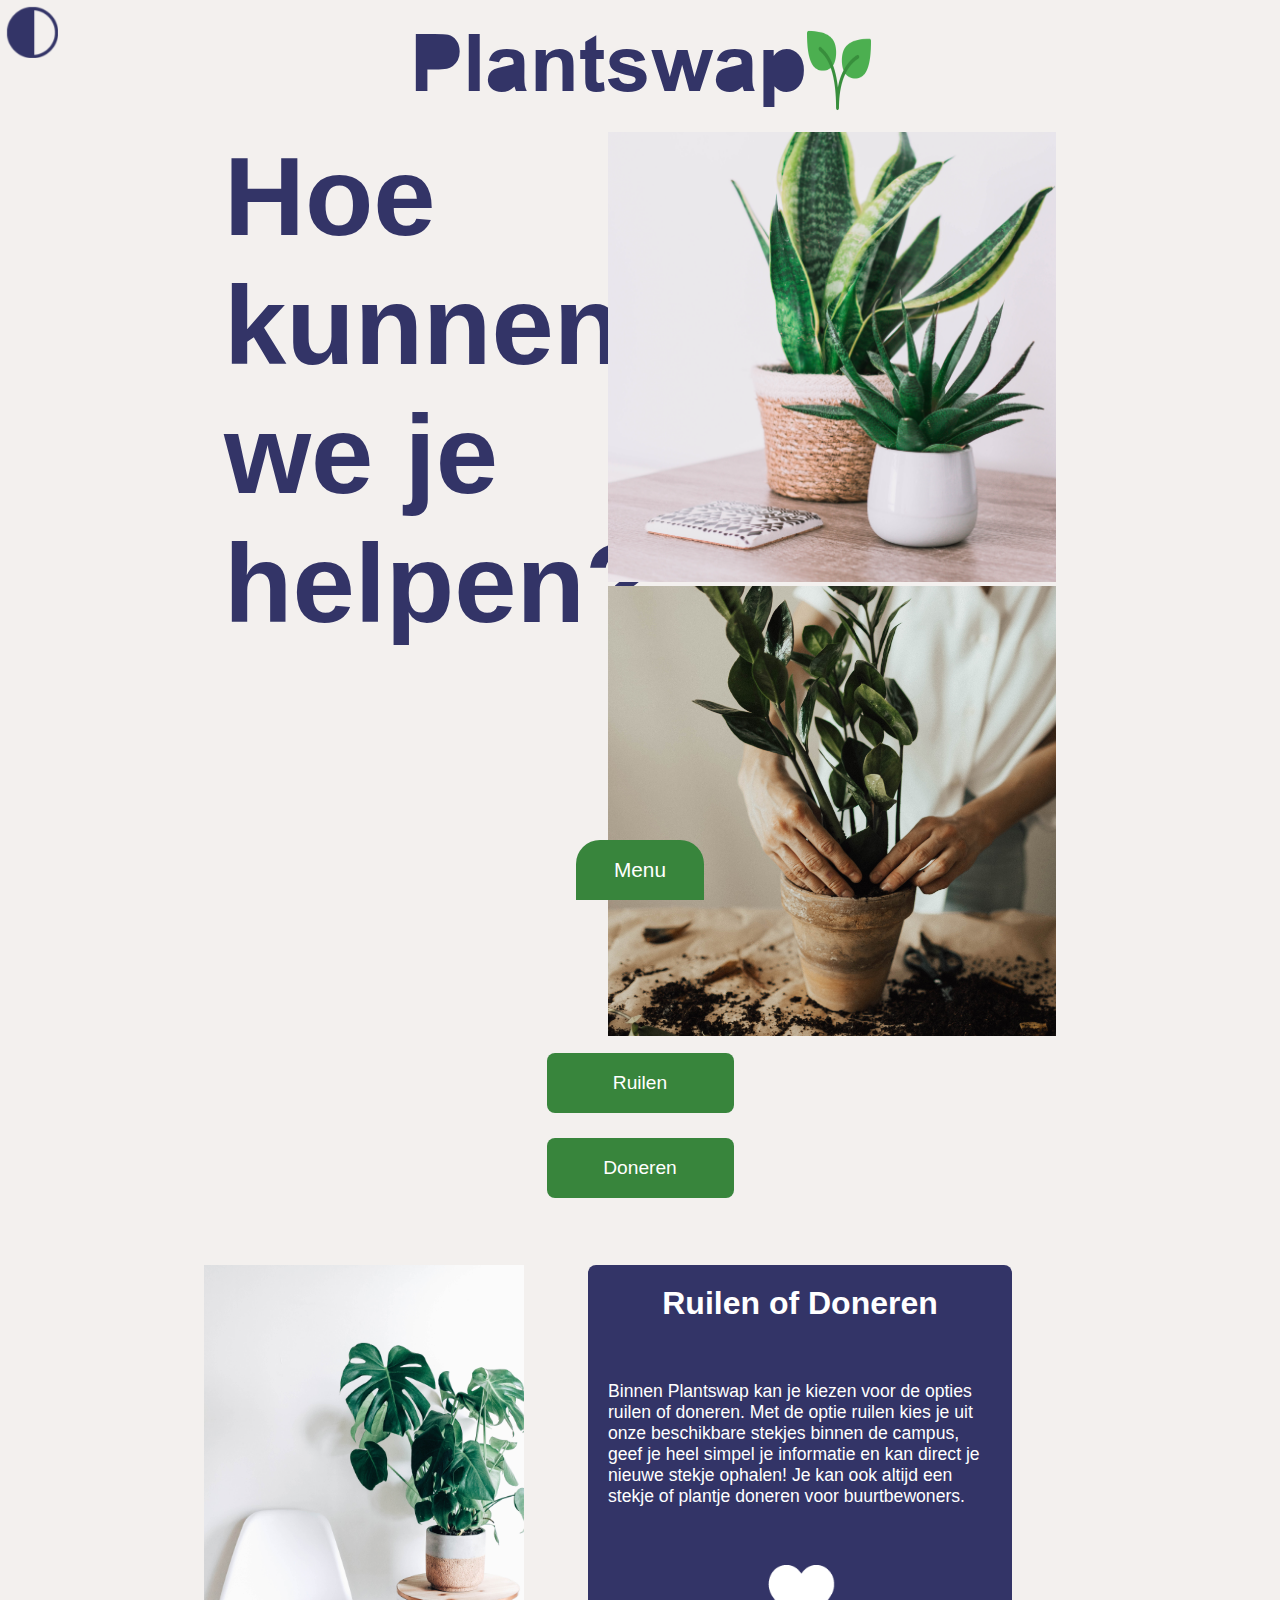
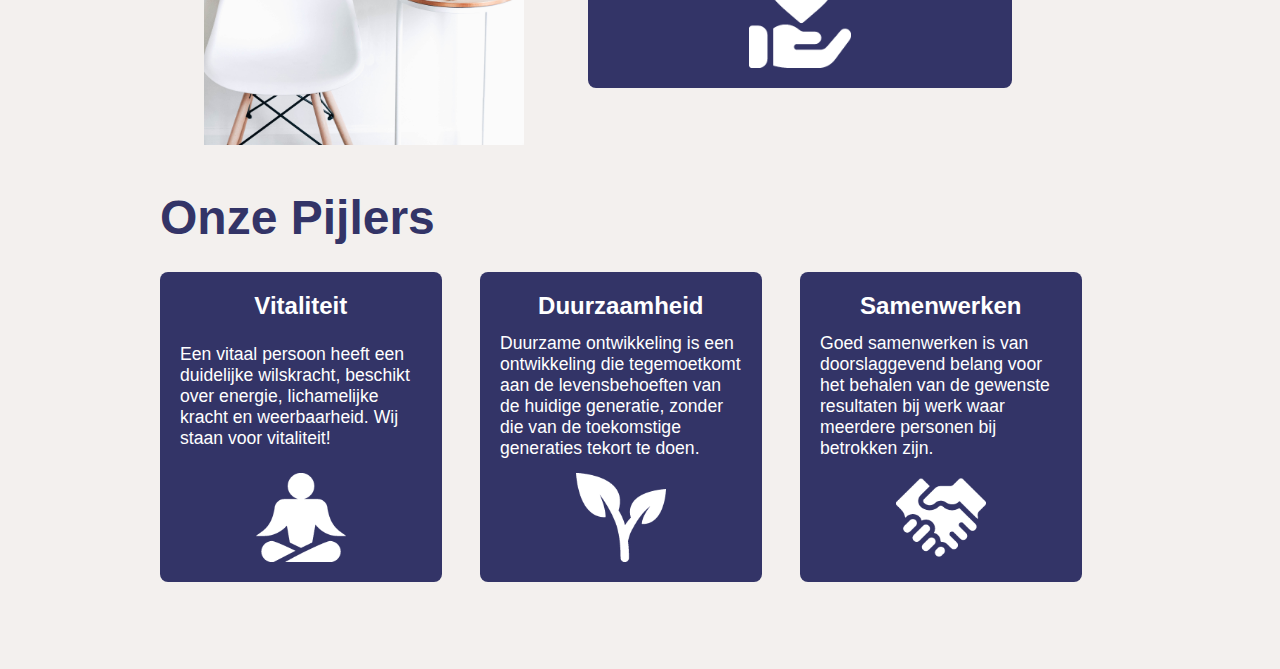
<file: index.html>
<!DOCTYPE html>
<html lang="nl">

<head>
    <meta charset="UTF-8">
    <meta http-equiv="X-UA-Compatible" content="IE=edge">
    <meta name="viewport" content="width=device-width, initial-scale=1.0">
    <title>Homepage</title>
    <link rel="stylesheet" href="/styles/index.css">
</head>

<body>
    <div class="contrastDiv">
        <button class="contrastButton" onclick="veranderContrast()"><img class="contrastImage"
                src="/assets/contrast.png" alt="contrast knop"></button>
    </div>
    <div class="overlay">
        <div class="buttons">
            <button class="ruilenDoneren" onclick="gaTerug()">Ga terug</button>
            <a class="ruilenDoneren" href="index.html">Home</a>
            <a class="ruilenDoneren" href="html/form.html">Ruilen</a>
            <a class="ruilenDoneren" href="html/donateform.html">Doneren</a>
        </div>
    </div>
    <header>
        <a href="index.html">
            <h1 class="indexTitel">Plantswap</h1>
            <img class="logo" src="/assets/plantLogo.png" alt="plant logo">
        </a>
    </header>
    <main>
        <section class="desktopMainContent"> 
            <div class="desktopSection">
                <h2 class="desktopSubtext">Hoe kunnen we je helpen?</h2> <!-- desktop content -->
                <div class="desktopPlanten">
                    <img class="plant" src="assets/plant.jpg" alt="plant foto homepagina">
                    <img class="plant desktopPlantEerste" src="assets/plant2desktop.jpg" alt="plant foto homepagina"> <!-- desktop content -->
                </div>
                <h2 class="subtext">Hoe kunnen we je helpen?</h2>
            </div>

            <div class="homeButtons">
                <a class="ruilenDoneren" href="html/form.html">Ruilen</a>
                <a class="ruilenDoneren" href="html/donateform.html">Doneren</a>
            </div>
        </section>
        <section class="hoeWerktHet">
            <img class="desktopPlant" src="/assets/plant1desktop.jpg" alt="stekje met stoel"> <!-- desktop content -->
            <h2>Hoe werkt het?</h2>
            <div class="ruilenDonerenText">
                <h3>Ruilen of Doneren</h3>
                <p> Binnen Plantswap kan je kiezen voor de opties ruilen of doneren. Met de optie ruilen kies je
                    uit onze beschikbare stekjes binnen de campus, geef je heel simpel je informatie en kan direct je
                    nieuwe stekje
                    ophalen! Je kan ook altijd een stekje of plantje doneren voor buurtbewoners.
                </p>
                <img class="pijlers1Logo" src="/assets/donate.png" alt="donate icon">
            </div>
        </section>
        <section class="pijlersAlles">
            <h2>Onze Pijlers</h2>
            <div class="pijlersAllesDesktop">
                <div class="pijlers">
                    <h3>Vitaliteit</h3>
                    <p>Een vitaal persoon heeft een duidelijke wilskracht, beschikt over energie, lichamelijke kracht en
                        weerbaarheid. Wij staan voor vitaliteit!</p>
                    <img class="pijlers1Logo" src="/assets/openarms.png" alt="mediterende poppetje icon">
                </div>
                <div class="pijlers">
                    <h3>Duurzaamheid</h3>
                    <p>Duurzame ontwikkeling is een ontwikkeling die tegemoetkomt aan de levensbehoeften van de huidige
                        generatie, zonder die van de toekomstige generaties tekort te doen.</p>
                    <img class="pijlers1Logo" src="/assets/plant.png" alt="stekje icon">
                </div>
                <div class="pijlers">
                    <h3>Samenwerken</h3>
                    <p>Goed samenwerken is van doorslaggevend belang voor het behalen van de gewenste resultaten bij
                        werk
                        waar meerdere personen bij betrokken zijn.</p>
                    <img class="pijlers1Logo" src="/assets/handshake.png" alt="handshake icon">
                </div>
            </div>
        </section>
    </main>
    <div class="menu">
        <button id="menuButton" onclick="menuOpen()">Menu</button>
    </div>
    <footer>
    </footer>
    <script src="scripts/index.js"></script>
</body>

</html>
</file>
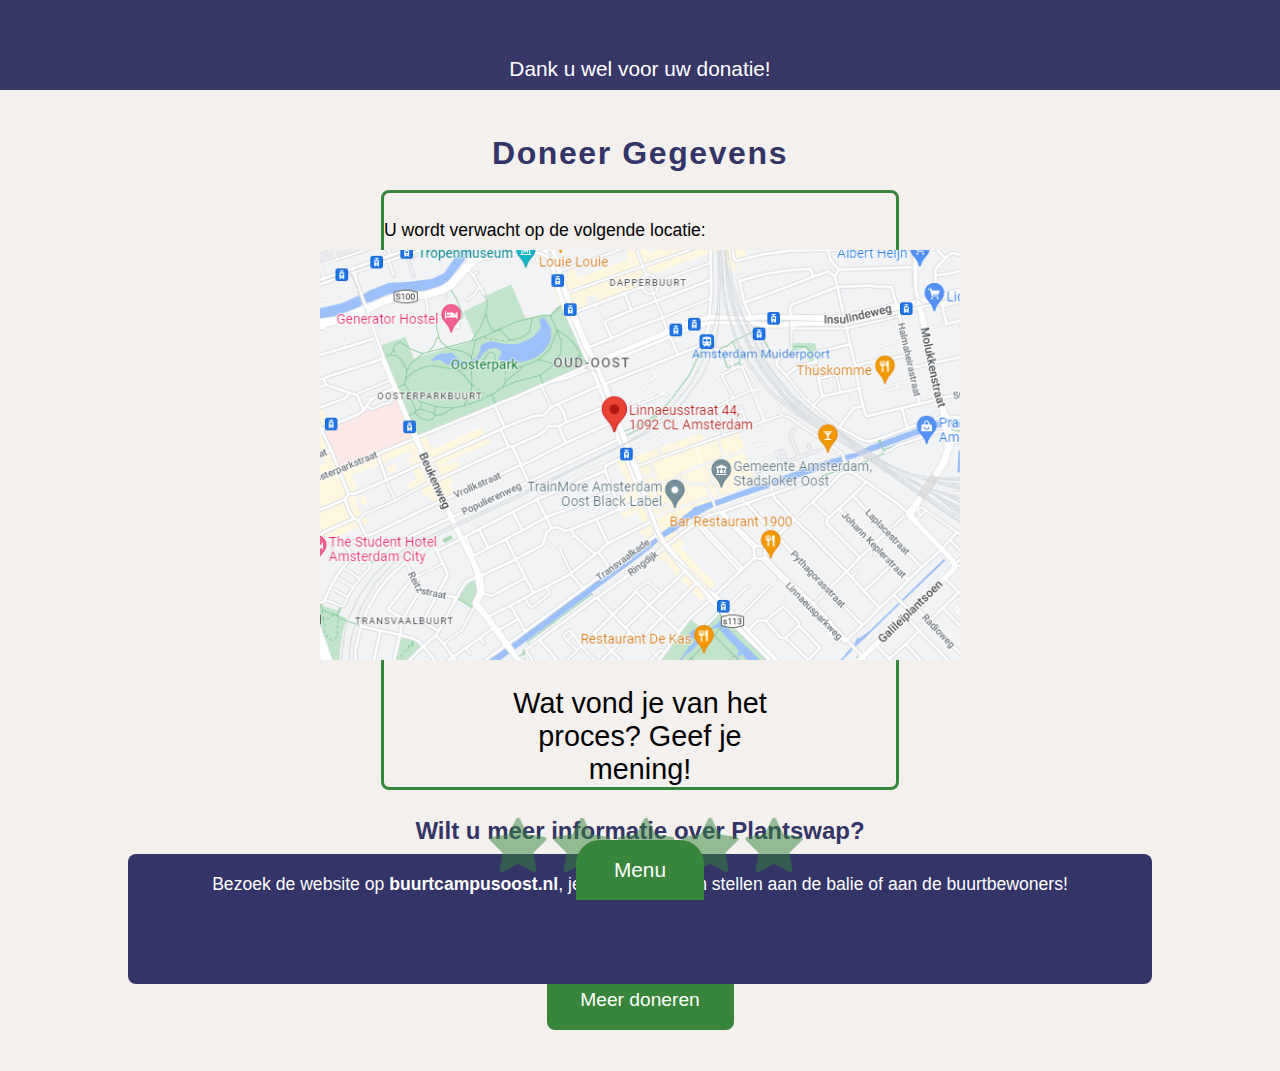
<file: html/donated.html>
<!DOCTYPE html>
<html lang="en">

<head>
    <meta charset="UTF-8">
    <meta http-equiv="X-UA-Compatible" content="IE=edge">
    <meta name="viewport" content="width=device-width, initial-scale=1.0">
    <title>Ready to go!</title>
    <link rel="stylesheet" href="/styles/index.css">
    <link rel="stylesheet" href="/styles/form.css">
    <link rel="stylesheet" href="/styles/donated.css">
</head>

<body>
    <div class="overlay">
        <div class="buttons">
            <button class="ruilenDoneren" onclick="gaTerug()">Ga terug</button>
            <a class="ruilenDoneren" href="../index.html">Home</a>
            <a class="ruilenDoneren" href="form.html">Ruilen</a>
            <a class="ruilenDoneren" href="donateform.html">Doneren</a>
        </div>
    </div>
    <header>
        <p>Dank u wel voor uw donatie!</p>
    </header>
    <main>
        <h1 class="titel">Doneer Gegevens</h1>
        <div class="contentDonation">
            <div class="googleMapsContent">
                <p>U wordt verwacht op de volgende locatie:</p>
                <img class="googleMapsFoto" src="/assets/googlemaps.png">
            </div>
            <div class="review">
                <p class="meningText">Wat vond je van het proces? Geef je mening!</p>
                <div class="stars">
                    <img class="starIcon1 starIcon" src="/assets/star.png" onmouseover="fillStars(star = 1)"
                        onmouseout="normallStars()">
                    <img class="starIcon2 starIcon" src="/assets/star.png" onmouseover="fillStars(star = 2)"
                        onmouseout="normallStars()">
                    <img class="starIcon3 starIcon" src="/assets/star.png" onmouseover="fillStars(star = 3)"
                        onmouseout="normallStars()">
                    <img class="starIcon4 starIcon" src="/assets/star.png" onmouseover="fillStars(star = 4)"
                        onmouseout="normallStars()">
                    <img class="starIcon5 starIcon" src="/assets/star.png" onmouseover="fillStars(star = 5)"
                        onmouseout="normallStars()">
                </div>
            </div>
            <div class="generatedCode">
                <p>Jouw gegenereerde code: <span>3TLJPp1</span></p>
            </div>
            <div class="ruilButtons">
                <a href="donateform.html" class="ruilenDoneren">Meer doneren</a>
            </div>
        </div>
        <section class="informatieText">
            <h1>Wilt u meer informatie over Plantswap?</h1>
            <div class="meerInfoCard">
                <p>Bezoek de website op <a class="buurtcampusOostLink"
                    href="https://www.buurtcampusoost.nl/s/">buurtcampusoost.nl</a>, je kan ook vragen
                    stellen aan de balie of aan de buurtbewoners!</p>
            </div>
        </section>
    </main>
    <div class="menu">
        <button id="menuButton" onclick="menuOpen()">Menu</button>
    </div>
    <footer>
    </footer>
    <script src="/scripts/index.js"></script>
</body>

</html>
</file>
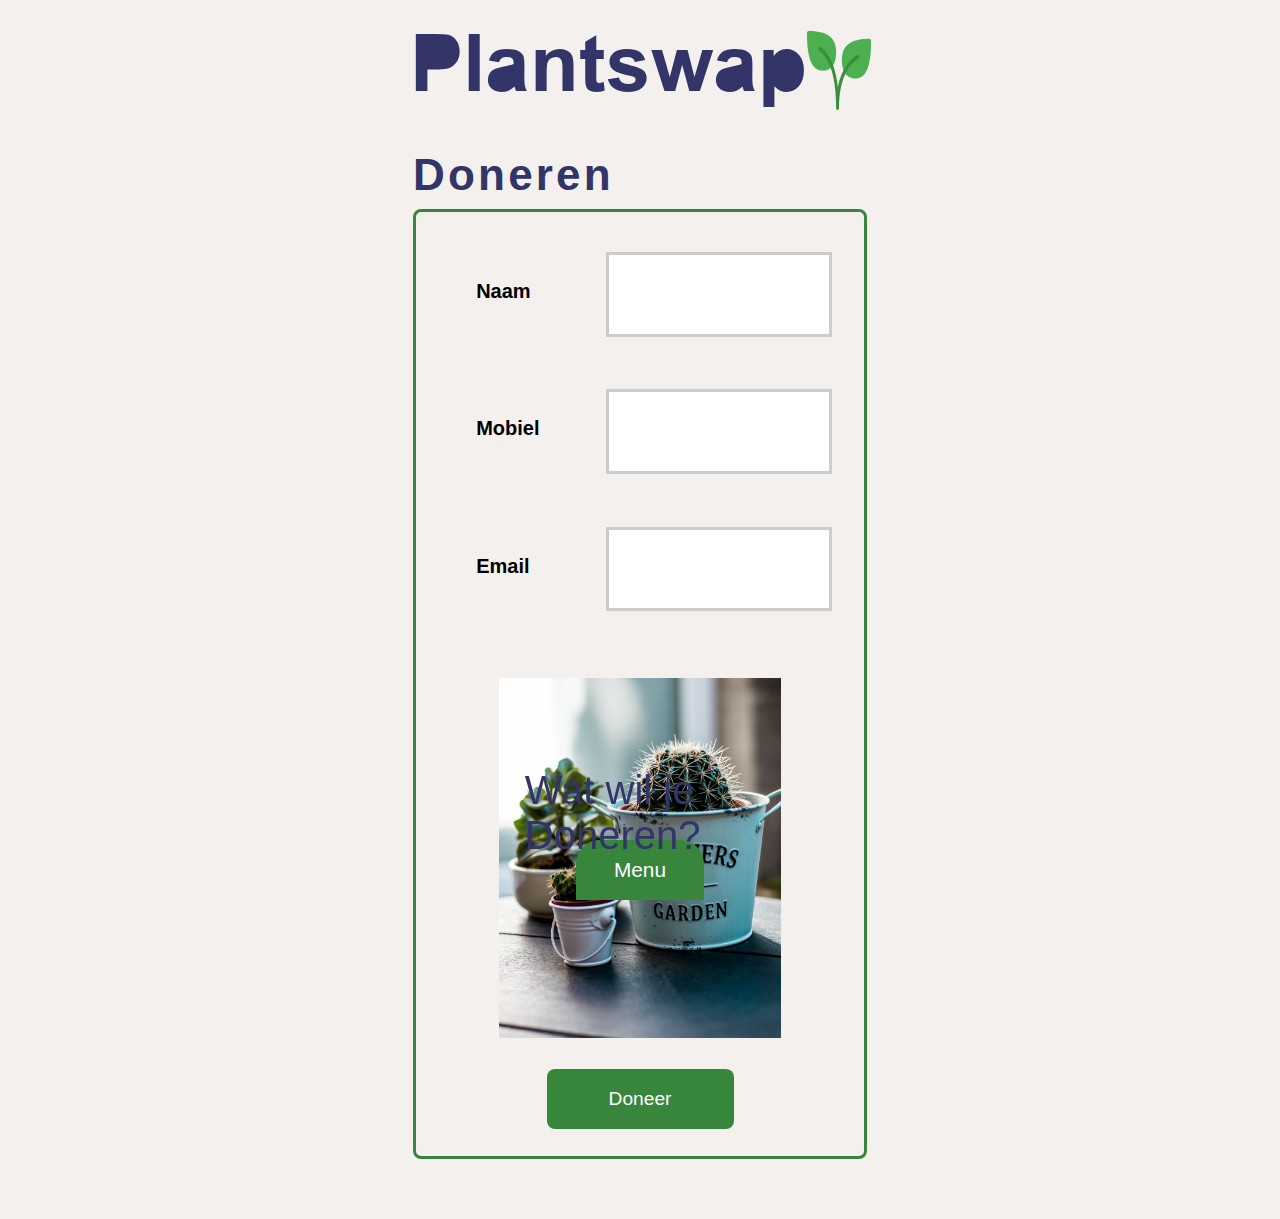
<file: html/donateform.html>
<!DOCTYPE html>
<html lang="en">

<head>
    <meta charset="UTF-8">
    <meta http-equiv="X-UA-Compatible" content="IE=edge">
    <meta name="viewport" content="width=device-width, initial-scale=1.0">
    <title>Ready to go!</title>
    <link rel="stylesheet" href="/styles/index.css">
    <link rel="stylesheet" href="/styles/form.css">
</head>

<body>
    <div class="overlay">
        <div class="buttons">
            <button class="ruilenDoneren" onclick="gaTerug()">Ga terug</button>
            <a class="ruilenDoneren" href="../index.html">Home</a>
            <a class="ruilenDoneren" href="form.html">Ruilen</a>
            <a class="ruilenDoneren" href="donateform.html">Doneren</a>
        </div>
    </div>
    <header>
        <a href="../index.html">
            <h1 class="indexTitel">Plantswap</h1>
            <img  class="logo" src="/assets/plantLogo.png" alt="plant logo">
        </a>
    </header>
    </header>
    <main>
        <section class="sectionForm">
            <h1 class="titelForm">Doneren</h1>
            <form onsubmit="donatedpage();return false">
                <!-- return false nodig zodat page niet meer reload -->
                <div class="labelInput">
                    <div>
                        <label for="naam">Naam</label>
                        <input type="text" name="naam" required>
                    </div>
                    <div>
                        <label for="mobiel">Mobiel</label>
                        <input type="number" name="mobiel" required>
                    </div>
                    <div>
                        <label for="email">Email</label>
                        <input type="email" name="email" required>
                    </div>
                </div>
                <div class="doneerPlantInruilen">
                    <p class="doneerText">Wat wil je Doneren?</p>
                    <img class="doneerPlant" src="/assets/cactus2.jpg" alt="kiesPlant">
                    <input type="file" class="doneerInputKiesPlant" accept="image/png, image/jpeg"
                        onchange="selectedDoneerFile()" required> <!-- kieze van je plantje op je computer -->
                </div>
                <input class="submit" type="submit" value="Doneer">
            </form>
        </section>
    </main>
    <div class="menu">
        <button id="menuButton" onclick="menuOpen()">Menu</button>
    </div>
    <footer>
    </footer>
    <script src="/scripts/index.js"></script>
</body>

</html>
</file>
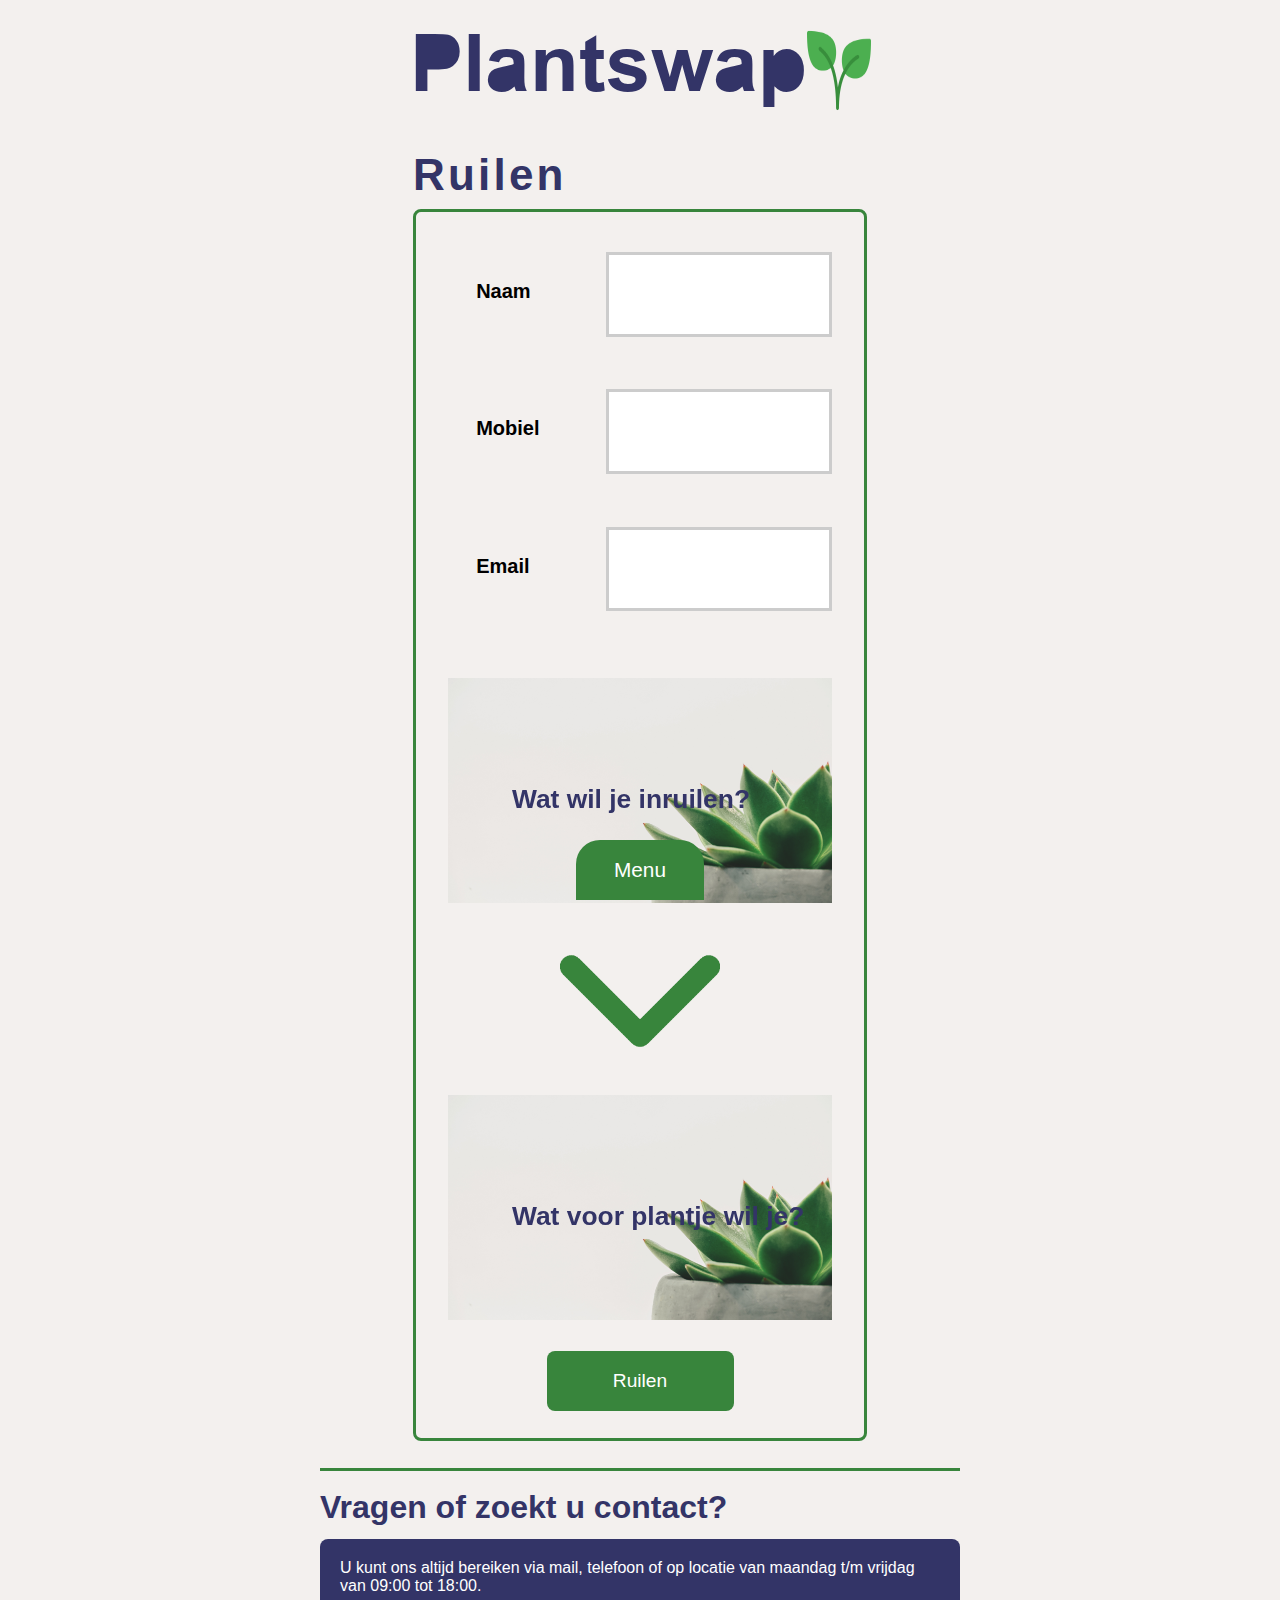
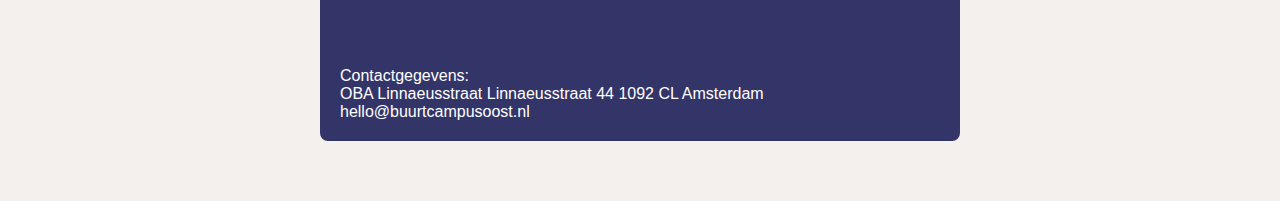
<file: html/form.html>
<!DOCTYPE html>
<html lang="en">

<head>
    <meta charset="UTF-8">
    <meta http-equiv="X-UA-Compatible" content="IE=edge">
    <meta name="viewport" content="width=device-width, initial-scale=1.0">
    <title>Ready to go!</title>
    <link rel="stylesheet" href="/styles/index.css">
    <link rel="stylesheet" href="/styles/form.css">
</head>

<body>
    <!-- overlay menu -->
    <div class="overlay">
        <div class="buttons">
            <button class="ruilenDoneren" onclick="gaTerug()">Ga terug</button>
            <a class="ruilenDoneren" href="../index.html">Home</a>
            <a class="ruilenDoneren" href="form.html">Ruilen</a>
            <a class="ruilenDoneren" href="donateform.html">Doneren</a>
        </div>
    </div>
    <!-- overlay plantjes kiezen -->
    <div class="overlayPlant">
        <div class="plantKeuzeOba">
            <h1>Je kan maar 1 plantje reserveren per reservering</h1>
            <!-- labels used for accessibility -->
            <label class="planten" for="plant">
                <input class="radioButton" type="radio" name="plant" value="" onclick="gekozenPlantje()">
                <img class="plantenFoto" src="/assets/plant4.jpg" alt="plant1">
            </label>

            <label class="planten" for="plant">
                <input class="radioButton" type="radio" name="plant" value="" onclick="gekozenPlantje()">
                <img class="plantenFoto" src="/assets/plant2.jpg" alt="plant2">
            </label>

            <label class="planten" for="plant">
                <input class="radioButton" type="radio" name="plant" value="" onclick="gekozenPlantje()">
                <img class="plantenFoto" src="/assets/plant3.jpg" alt="plant3">
            </label>

            <label class="planten" for="plant">
                <input class="radioButton" type="radio" name="plant" value="" onclick="gekozenPlantje()">
                <img class="plantenFoto" src="/assets/plant5.jpg" alt="plant4">
            </label>
        </div>
    </div>
    <header>
        <a href="../index.html">
            <h1 class="indexTitel">Plantswap</h1>
            <img class="logo" src="/assets/plantLogo.png" alt="plant logo">
        </a>
    </header>
    <main>
        <section class="sectionForm">
            <h1 class="titelForm">Ruilen</h1>
            <form onsubmit="tradedpage();return false">
                <div class="labelInput">
                    <div>
                        <label for="naam">Naam</label>
                        <input type="text" name="naam" required>
                    </div>
                    <div>
                        <label for="mobiel">Mobiel</label>
                        <input type="text" name="mobiel" required>
                    </div>
                    <div>
                        <label for="email">Email</label>
                        <input type="text" name="email" required>
                    </div>
                </div>
                <div class="plantInruilen">
                    <p class="inruilText">Wat wil je inruilen?</p>
                    <img class="kiesPlant" src="/assets/plant2.jpg" alt="kiesPlant">
                    <input type="file" class="inputKiesPlant" accept="image/png, image/jpeg" onchange="selectedFile()"
                        required> <!-- kieze een plantje op je computer -->
                </div>
                <img class="arrowDown" src="/assets/arrowDown.png" alt="arrowDown">
                <div class="plantInruilen">
                    <p class="inruilText">Wat voor plantje wil je?</p>
                    <img class="kiesPlant kiesPlant2" src="/assets/plant2.jpg" alt="kiesPlant"
                        onclick="kiezenPlantje()">
                    <input type="button" class="inputKiesPlant" onclick="kiezenPlantje()" required>
                </div>
                <input class="submit" type="submit" value="Ruilen">
            </form>
        </section>

        <div class="vragen">
            <h2>Vragen of zoekt u contact?</h2>
            <div class="vragenCard">
                <p>U kunt ons altijd bereiken via mail, telefoon of op locatie van maandag t/m vrijdag van 09:00 tot
                    18:00.
                </p>
                <p>Contactgegevens: <br>
                    OBA Linnaeusstraat
                    Linnaeusstraat 44
                    1092 CL Amsterdam
                    hello@buurtcampusoost.nl
                </p>
            </div>
        </div>
    </main>
    <div class="menu">
        <button id="menuButton" onclick="menuOpen()">Menu</button>
    </div>
    <footer>
    </footer>
    <script src="/scripts/index.js"></script>
</body>

</html>
</file>
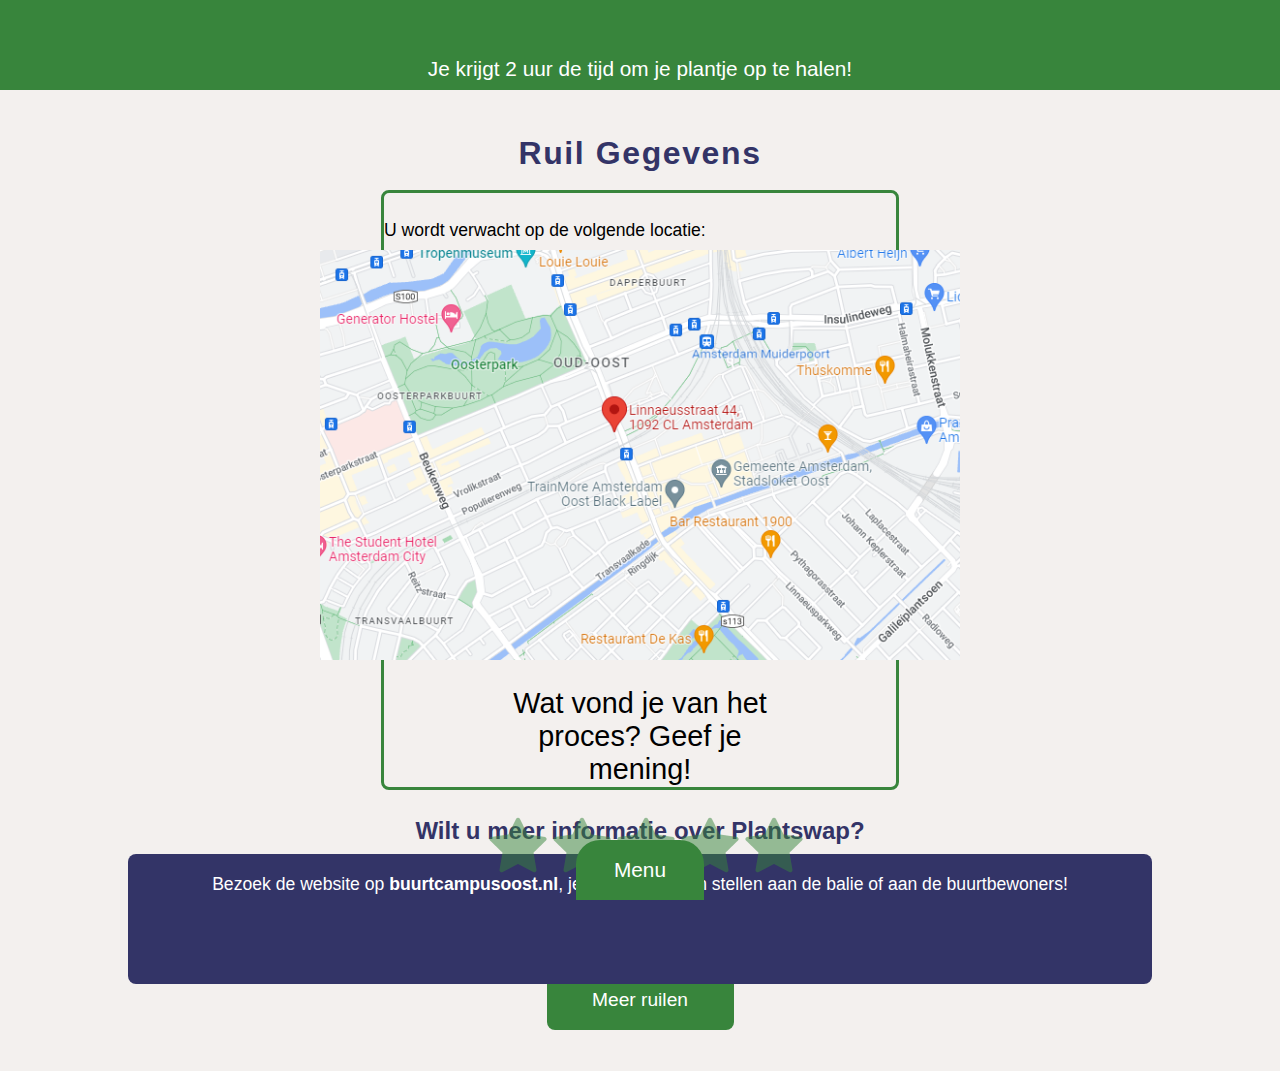
<file: html/traded.html>
<!DOCTYPE html>
<html lang="en">

<head>
    <meta charset="UTF-8">
    <meta http-equiv="X-UA-Compatible" content="IE=edge">
    <meta name="viewport" content="width=device-width, initial-scale=1.0">
    <title>Ready to go!</title>
    <link rel="stylesheet" href="/styles/index.css">
    <link rel="stylesheet" href="/styles/form.css">
    <link rel="stylesheet" href="/styles/donated.css">
</head>

<body>
    <div class="overlay">
        <div class="buttons">
            <button class="ruilenDoneren" onclick="gaTerug()">Ga terug</button>
            <a class="ruilenDoneren" href="../index.html">Home</a>
            <a class="ruilenDoneren" href="form.html">Ruilen</a>
            <a class="ruilenDoneren" href="donateform.html">Doneren</a>
        </div>
    </div>
    <header class="timerHeader">
        <p>Je krijgt 2 uur de tijd om je plantje op te halen!</p>
    </header>
    <main>
        <h1 class="titel">Ruil Gegevens</h1>
        <div class="contentDonation">
            <div class="googleMapsContent">
                <p>U wordt verwacht op de volgende locatie:</p>
                <img class="googleMapsFoto" src="/assets/googlemaps.png">
            </div>
            <div class="review">
                <p class="meningText">Wat vond je van het proces? Geef je mening!</p>
                <div class="stars">
                    <img class="starIcon1 starIcon" src="/assets/star.png" onmouseover="fillStars(star = 1)"
                        onmouseout="normallStars()">
                    <img class="starIcon2 starIcon" src="/assets/star.png" onmouseover="fillStars(star = 2)"
                        onmouseout="normallStars()">
                    <img class="starIcon3 starIcon" src="/assets/star.png" onmouseover="fillStars(star = 3)"
                        onmouseout="normallStars()">
                    <img class="starIcon4 starIcon" src="/assets/star.png" onmouseover="fillStars(star = 4)"
                        onmouseout="normallStars()">
                    <img class="starIcon5 starIcon" src="/assets/star.png" onmouseover="fillStars(star = 5)"
                        onmouseout="normallStars()">
                </div>
            </div>
            <div class="generatedCode">
                <p>Jouw gegenereerde code: <span>3TLJPp1</span></p>
            </div>
            <div class="ruilButtons">
                <a href="form.html" class="ruilenDoneren">Meer ruilen</a>
            </div>
        </div>
        <section class="informatieText">
            <h1>Wilt u meer informatie over Plantswap?</h1>
            <div class="meerInfoCard">
                <p>Bezoek de website op <a class="buurtcampusOostLink"
                    href="https://www.buurtcampusoost.nl/s/">buurtcampusoost.nl</a>, je kan ook vragen stellen aan
                    de balie of aan de buurtbewoners!</p>
            </div>
        </section>
    </main>
    <div class="menu">
        <button id="menuButton" onclick="menuOpen()">Menu</button>
    </div>
    <footer>
    </footer>
    <script src="/scripts/index.js"></script>
</body>

</html>
</file>
<file: styles/index.css>
*{
    margin: 0;
    padding: 0;
    /* box-sizing: border-box */
}

/* font toegevoegd van buurtcampus */
@font-face {
    font-family: 'buurtcampus-bold';
    src: url('/fonts/BuurtCampusArial-Bold.ttf');
}

body{
    background-color: #F3F0EE;
    font-family: Arial, Helvetica, sans-serif;
}

header{
    display: flex;
    flex-direction: row;
    justify-content: center;
    margin-bottom: 2vh;
}

header a{
    text-decoration: none;
    display: flex;
    flex-direction: row;
}

.indexTitel{
    font-family: 'buurtcampus-bold', sans-serif;
    width: 50vw;
    color: #333467;
    font-size: 2.5rem;
    margin-top: 3vh;
    align-self: flex-end;
    text-align: center;
}

.logo{
    margin-top: 3vh;
    width: 15vw;
}

main{
    display: flex;
    flex-direction: column;
    justify-content: center;
    align-items: center;
}

.plant{
    width: 80vw;
    height: 50vh;
    object-fit: cover;
}

.subtext{
    color: #333467;
    font-size: 1.25rem;
    letter-spacing: 0.05em;
    margin-top: 1.5vh;
    margin-bottom: 2vh;
}

.homeButtons{
    display: flex;
    flex-direction: column;
    align-items: center;
}

.ruilenDoneren{
    display: flex;
    align-items: center;
    justify-content: center;
    text-decoration: none;
    font-size: 1.2rem;
    margin: 3vw;
    width: 50vw;
    border: none;
    color: #ffff;
    background-color: #38853C;
    border-radius: 0.5rem;
    /* exact values as Figma */
    height: 60px;
    width: 187px; 
}

.hoeWerktHet{
    width: 75vw;
    margin-top: 3vh;
    border-top: #38853C solid 3px;
    padding-top: 3vh;
}

/* class wordt toegevoegd aan .hoewerktHet met JS */
.hoeWerktHetContrast{ 
    border-top: #AAC789 solid 3px;
}

.hoeWerktHet h2{
    color: #333467;
    font-size: 2rem;
    margin: 0;
    margin-bottom: 0.5vh;
}

.ruilenDonerenText{
    display: flex;
    flex-direction: column;
    justify-content: space-between;
    align-items: center;
    height: 42.5vh;
    background-color: #333467;
    margin: 3vh 0;
    color: #ffff;
    padding: 1.25rem;
    border-radius: 0.5rem;
}

.ruilenDonerenText h3{
    font-size: 1.5rem;
}

.ruilenDonerenText p{
    font-size: 1.1rem;
}

.pijlersAlles{
    width: 75vw;
}
.pijlersAlles h2{
    color: #333467;
    font-size: 2rem;
    width: 75vw;
}

.pijlers{
    display: flex;
    flex-direction: column;
    justify-content: space-between;
    align-items: center;
    height: 30vh;
    background-color: #333467;
    margin: 3vh 0;
    color: #ffff;
    padding: 1.25rem;
    border-radius: 0.5rem;
}

.pijlers h3{
    font-size: 1.5rem;
}

.pijlers p{
    font-size: 1.1rem;
}

.pijlers1Logo{
    width: 20vw;
}

.menu{
    position: sticky;
    bottom: 0;
    display: flex;
    justify-content: center;
}

#menuButton{
    color: #ffff;
    font-size: 1.2rem;
    background-color: #38853C;
    padding: 3vw 5vw;
    width: 30vw;
    border-radius: 1.5rem 1.5rem 0 0;
    border: none;
}

/* MENU OVERLAY */
.overlay, .overlayPlant{
    visibility: hidden; /* visibility: hidden zodat je niet kan klikken op de knoppen */
    opacity: 0;
    position: fixed;
    width: 100%;
    height: 100%;
    background-color: rgba(243, 240, 238, 0.8);
    z-index: 2;
    transition: 0.5s ease;
    overflow: scroll;
}

/* opacity wordt veranderd zodat het menu zichtbaar is */
.overlayOn{
    visibility: visible;
    opacity: 1;
}

.buttons{
    display: flex;
    flex-direction: column;
    align-items: center;
    margin-top: 10vh;
}
/* ------------ */

/* CONTRAST BUTTON */
.contrastDiv{
    position: fixed;
}

.contrastButton{
    border: none;
    width: 0;
}

.contrastButton img{
    width: 12.5vw;
    margin: 0.5em;
}
/* ------------ */

/* DESKTOP CONTENT */
.desktopSubtext{
    display: none;
}

.desktopPlantEerste{
    display: none;
}

.desktopPlant{
    display: none;
}

/* MEDIA QUIRIES VOOR DESKTOP */
@media screen and (min-width: 768px) {
    /* index.html */

    .contrastButton img{
        width: 4vw;
    }

    #menuButton{
        width: 10vw;
        padding: 2vh;
        font-size: 1.3rem;
    }

    .indexTitel{
        font-size: 5rem;
        width: 100%;
    }

    .logo{
        width: 5vw;
    }

    .plant{
        width: 100%;
    }

    .desktopMainContent{
        display: flex;
        flex-direction: column;
        align-items: center;
        width: 100vw;
    }

    .desktopSection{
        display: flex;
    }

    .desktopSubtext{
        display: inline;
        font-size: 7rem;
        width: 30vw;
        color: #333467;
    }

    .desktopPlanten{
        width: 35vw;
    }
    
    .desktopPlantEerste{
        display: inline;
    }

    .homeButtons{
        order: 2;
    }

    .subtext{
        display: none;
    }

    .homeButtons{
        display: flex;
    }

    .ruilenDoneren{
        margin: 1vw;
        transition: 0.4s ease;
    }

    .ruilenDoneren:hover{
        background-color: #333467;
    }

    .hoeWerktHet{
        width: 100%;
        display: flex;
        align-items: flex-start;
        justify-content: center;
        border: none;
    }

    .desktopPlant{
        display: inline;
        width: 25vw;
    }

    .hoeWerktHet h2{
        display: none;
    }

    .ruilenDonerenText{
        margin: 0 5vw;
        width: 30vw;
    }

    .ruilenDonerenText h3{
        font-size: 2rem;
    }

    .hoeWerktHet .pijlers1Logo{
        width: 8vw;
    }

    .pijlersAlles{
        display: flex;
        flex-direction: column;
        justify-content: flex-start;
    }

    .pijlersAlles h2{
        margin-top: 5vh;
        font-size: 3em;
    }

    .pijlersAllesDesktop{
        display: flex;
    }

    .pijlers{
        width: 50vw;
        margin-right: 3vw;
    }

    .pijlers1Logo{
        width: 7vw;
    }
    /* END index.html */
  }
</file>
<file: styles/form.css>
.titelForm {
    font-size: 2.75rem;
    letter-spacing: 0.2rem;
    margin: 0;
    margin-top: 2vh;
    color: #333467;
}

form {
    display: flex;
    flex-direction: column;
    align-items: center;
    border: 3px solid #38853C;
    border-radius: 0.5rem;
    margin-top: 1vh;
    /* alles standaard achter de overlay */
}

label {
    display: flex;
    flex-direction: column;
    font-size: 1.25rem;
    font-weight: bold;
}

form label,
input {
    padding: 2.2vw;
    margin: 1vw;
}

.labelInput {
    padding: 7vw;
    width: 75vw;
}

.labelInput div {
    display: flex;
    justify-content: space-between;
    margin-bottom: 3vh;
}

input {
    border: solid 3px #ccc;
    height: 2.5vh;
    transition: ease 0.5s 0.1s;
    width: 40%;
    font-size: 1rem;
}

input:focus {
    border: solid 3px #38853C;
    outline: none;
    width: 75%;
}

.submit {
    color: #ffff;
    background-color: #38853C;
    border: none;
    border-radius: 0.5rem;
    /* exact values as Figma */
    height: 60px;
    width: 187px;
    font-size: 1.2rem;
    margin-bottom: 3vh;
}

.plantInruilen {
    display: flex;
    align-items: center;
    height: 100%;
}

.inruilText {
    position: absolute;
    z-index: 1;
    font-size: 1.65rem;
    font-weight: bold;
    color: #333467;
    width: 60%;
    margin: 0 0 0 5vw;
}

.kiesPlant {
    height: 25vh;
    width: 60vw;
    margin-bottom: 2vh;
    object-fit: cover;
}

.arrowDown {
    width: 22.5vw;
    margin-bottom: 1.5vh;
}

.inputKiesPlant {
    position: absolute;
    z-index: 5;
    border: none;
    margin: 0;
    padding: 0;
    width: 60vw;
    height: 20vh;
    opacity: 0;
}

/* KIES PLANT VAN OBA */
.plantKeuzeOba {
    display: flex;
    flex-direction: column;
    align-items: center;
    position: relative;
    margin-bottom: 5vh;
}

.plantKeuzeOba h1 {
    margin-top: 3vh;
    font-size: 2rem;
    width: 90vw;
    color: #333467;
}

.planten {
    margin-top: 5vh;
}

.radioButton {
    position: absolute;
    opacity: 0;
    height: 30vh;
}

.plantenFoto {
    height: 30vh;
    width: 50vw;
    object-fit: cover;
}

/* + selecteert de eerstvolgende sibling */
.radioButton:checked+img {
    outline: 2px solid #38853C;
    /* outline is een lijn buiten de border */
}

/* END KIES PLANT OBA */

.vragen {
    margin-top: 3vh;
    border-top: #38853C solid 3px;
    padding-top: 2vh;
    width: 90vw;
}

.vragen h2 {
    color: #333467;
    font-size: 2rem;
    margin-bottom: 0.5vh;
}

.vragenCard{
    display: flex;
    flex-direction: column;
    justify-content: space-between;
    height: 18vh;
    background-color: #333467;
    margin-top: 1.5vh;
    color: #ffff;
    padding: 1.25rem;
    border-radius: 0.5rem;
}

/* DONEER PAGINA */
.doneerPlant {
    object-fit: cover;
    /* object wordt niet meer gestretched en houdt aspect ratio */
    width: 75vw;
    height: 40vh;
    margin-bottom: 2vh;
}

.doneerText {
    position: absolute;
    z-index: 1;
    font-size: 2.5rem;
    width: 60%;
    margin: 12vh 0 0 14vw;
    color: #333467;
}

.doneerInputKiesPlant {
    position: absolute;
    left: 10vw;
    z-index: 5;
    border: none;
    margin: 0;
    padding: 0;
    width: 77.5vw;
    height: 40vh;
    opacity: 0;
}

/* form.html */
@media screen and (min-width: 768px) {
    /* form.html */
    .sectionForm form{
        width: 35vw;
    }

    form .labelInput{
        width: 32vw;
        padding: 3vh;
    }

    .plantInruilen{
        width: 30vw;
    }

    .arrowDown{
        width: 12.5vw;
    }

    .inruilText{
        width: 25vw;
    }

    .submit{
        padding: 0;
    }

    .vragen, .googleMapsContent, .googleMapsContent img{
        width: 50vw;
    }
    /* END form.html */

    /* donateform.html */
    .doneerPlantInruilen{
        display: flex;
        flex-direction: column;
    }
    .doneerText{
        margin-left: 2vw;
        margin-top: 10vh;
        width: 20vw;
    }

    .inputKiesPlant{
        width: 22vw;
        height: 40vh;
    }

    .doneerPlant{
        width: 22vw;
    }
    /* END donateform */
}
</file>
<file: styles/donated.css>
header {
    display: flex;
    flex-direction: row;
    align-items: flex-end;
    margin: 0;
    height: 10vh;
    background-color: #383868;
    color: #ffff;
    font-size: 1.3rem;
}

header p {
    align-self: flex-end;
    width: 80%;
    text-align: center;
    margin: 0;
    padding-bottom: 1vh;
}

main {
    margin-top: 5vh;
}

.contentDonation {
    display: flex;
    flex-direction: column;
    align-items: center;
    justify-content: space-evenly;
    height: 60vh;
    width: 87vw;
    border: 3px solid #38853C;
    border-radius: 0.5rem;
    padding: 3vh 0;
}

.titel {
    font-size: 2rem;
    letter-spacing: 0.1rem;
    margin-bottom: 2vh;
    color: #333467;
}

.donateLogo {
    width: 80%;
}

.review {
    display: flex;
    flex-direction: column;
    align-items: center;
}

.meningText {
    font-size: 1.1rem;
    width: 60%;
    margin-top: 0.5vh;
}

.stars {
    display: flex;
    flex-direction: row;
    margin-top: 1vh;
    width: 60%;
}

.starIcon {
    width: 10vw;
    color: #333467;
    opacity: 0.5;
}

.starIcon5:hover {
    opacity: 1;
}

.generatedCode {
    margin-top: 1vh;
    width: 60%;
    font-size: 1.1rem;
}

.generatedCode span {
    display: inline-block;
    /* inline block needed because its not a block element */
    margin-top: 0.8vh;
    font-weight: bold;
    color: #333467;
}

.googleMapsContent{
    display: flex;
    flex-direction: column;
    align-items: center;
}

.googleMapsContent p {
    font-size: 1.1rem;
    width: 80%;
}

.googleMapsFoto {
    margin: 1vh 0;
    width: 80%;
}

.informatieText h1 {
    color: #333467;
    font-size: 1.5rem;
    margin-bottom: 1vh;
}

.meerInfoCard{
    display: flex;
    flex-direction: column;
    justify-content: space-between;
    height: 10vh;
    background-color: #333467;
    color: #ffff;
    padding: 1.25rem;
    border-radius: 0.5rem;
}

.informatieText p {
    font-size: 1.1rem;
}

.buurtcampusOostLink {
    text-decoration: none;
    color: #ffff;
    font-weight: bold;
}

/* TRADED */
.timerHeader {
    background-color: #38853C;
}

.informatieText {
    width: 80vw;
    margin: 3vh 0;
}

@media screen and (min-width: 768px) {

    /* traded.html */
    .contentDonation {
        width: 40vw;
    }

    .donateLogo {
        width: 30vw;
    }

    .ruilButtons {
        display: flex;
    }

    .ruilButtons a {
        margin: 1vw;
    }

    .meningText {
        font-size: 1.8rem;
        text-align: center;
        margin: 2vh 0;
    }

    .stars img {
        width: 5vw;
    }

    .generatedCode {
        text-align: center;
        font-size: 1.7rem;
    }

    .informatieText {
        text-align: center;
    }

    /* END traded.html */
}
</file>
